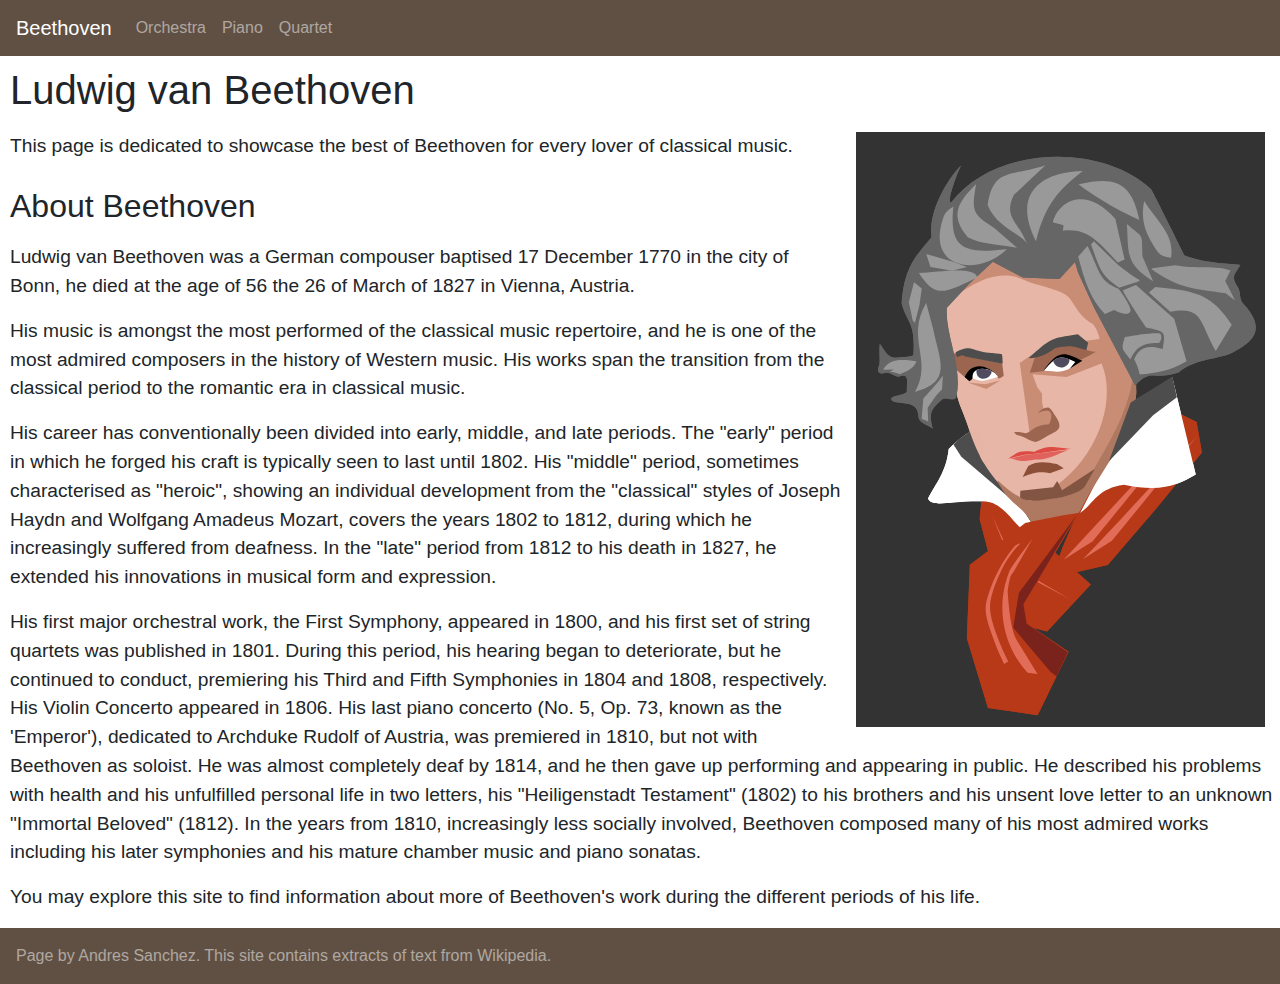
<file: index.html>
<!DOCTYPE html>

<html lang="en">
    <head>
        <meta name="viewport" content="width=device-width, initial-scale=1, shrink-to-fit=no">
        <link href="https://stackpath.bootstrapcdn.com/bootstrap/4.1.3/css/bootstrap.min.css" rel="stylesheet">
        <link href="styles.css" rel="stylesheet">
        <title>Ludwig van Beethoven</title>
    </head>
    <body>
        <!-- Navbar -->
        <nav id="navBar" class="navbar navbar-expand-lg navbar-dark navbar-custom">
            <a class="navbar-brand" href="#">Beethoven</a>
            <button class="navbar-toggler" type="button" data-toggle="collapse" data-target="#navbarSupportedContent" aria-expanded="false" aria-label="Toggle navigation">
                <span class="navbar-toggler-icon"></span>
            </button>
            <div class="collapse navbar-collapse">
                <ul class="navbar-nav mr-auto">
                    <li class="nav-item">
                        <a class="nav-link" href="Orchestra.html">Orchestra</a>
                    </li>
                    <li class="nav-item">
                        <a class="nav-link" href="Piano.html">Piano</a>
                    </li>
                    <li class="nav-item">
                        <a class="nav-link" href="Quartet.html">Quartet</a>
                    </li>
                </ul>
            </div>
        </nav>

        <!-- Content -->
        <h1 class="title">Ludwig van Beethoven</h1>
        <img src="Beethoven.svg" class="img-fluid float-right image-custom" alt="Picture of Beethoven">
        <p class="normal-text">This page is dedicated to showcase the best of Beethoven for every lover of classical music.</p>
        <h2 class="title">About Beethoven</h2>
        <p class="normal-text">
            Ludwig van Beethoven was a German compouser baptised 17 December 1770 in the city of Bonn, he died at the age of 56 the 26
            of March of 1827 in Vienna, Austria. 
        </p>
        <p class="normal-text">
            His music is amongst the most performed of the classical music repertoire, and he is one of the most admired composers in the
            history of Western music. His works span the transition from the classical period to the romantic era in classical music.
        </p>
        <p class="normal-text">
            His career has conventionally been divided into early, middle, and late periods. The "early" period in which he forged his 
            craft is typically seen to last until 1802. His "middle" period, sometimes characterised as "heroic", showing an individual 
            development from the "classical" styles of Joseph Haydn and Wolfgang Amadeus Mozart, covers the years 1802 to 1812, during 
            which he increasingly suffered from deafness. In the "late" period from 1812 to his death in 1827, he extended his innovations 
            in musical form and expression.
        </p>
        <p class="normal-text">
            His first major orchestral work, the First Symphony, appeared in 1800, and his first set of string quartets was published 
            in 1801. During this period, his hearing began to deteriorate, but he continued to conduct, premiering his Third and Fifth 
            Symphonies in 1804 and 1808, respectively. His Violin Concerto appeared in 1806. His last piano concerto (No. 5, Op. 73, known 
            as the 'Emperor'), dedicated to Archduke Rudolf of Austria, was premiered in 1810, but not with Beethoven 
            as soloist. He was almost completely deaf by 1814, and he then gave up performing and appearing in public. He described his 
            problems with health and his unfulfilled personal life in two letters, his "Heiligenstadt Testament" (1802) to his brothers 
            and his unsent love letter to an unknown "Immortal Beloved" (1812). In the years from 1810, increasingly less socially 
            involved, Beethoven composed many of his most admired works including his later symphonies and his mature chamber music 
            and piano sonatas.
        </p>
        <p class="normal-text">
            You may explore this site to find information about more of Beethoven's work during the different periods of his life.
        </p>

        <!-- Footer -->
        <footer>
            <nav class="navbar navbar-dark navbar-custom">
                <span class="navbar-text">
                    Page by Andres Sanchez. This site contains extracts of text from Wikipedia.
                </span>
            </nav>
        </footer>
    </body>
</html>
</file>
<file: styles.css>
.navbar-custom {
    background-color: #605043;
}

.title {
    padding: 10px;
}

.normal-text {
    font-size: larger;
    padding-left: 10px;
}

.image-custom {
    padding-right: 15px;
    padding-left: 15px;
}

.carousel-container {
    padding: 15px;
}

.button-custom {
    padding: 5px;
    margin-right: 15px;
    margin-bottom: 10px;
    background-color: #605043;
    color: whitesmoke;
    align-self: end;
    text-align: center;
}

.container-custom {
    height: fit-content;
}

a {
    color: whitesmoke;
    text-decoration: none;
}

a:hover 
{
     color:whitesmoke; 
     text-decoration:none;
}
</file>
